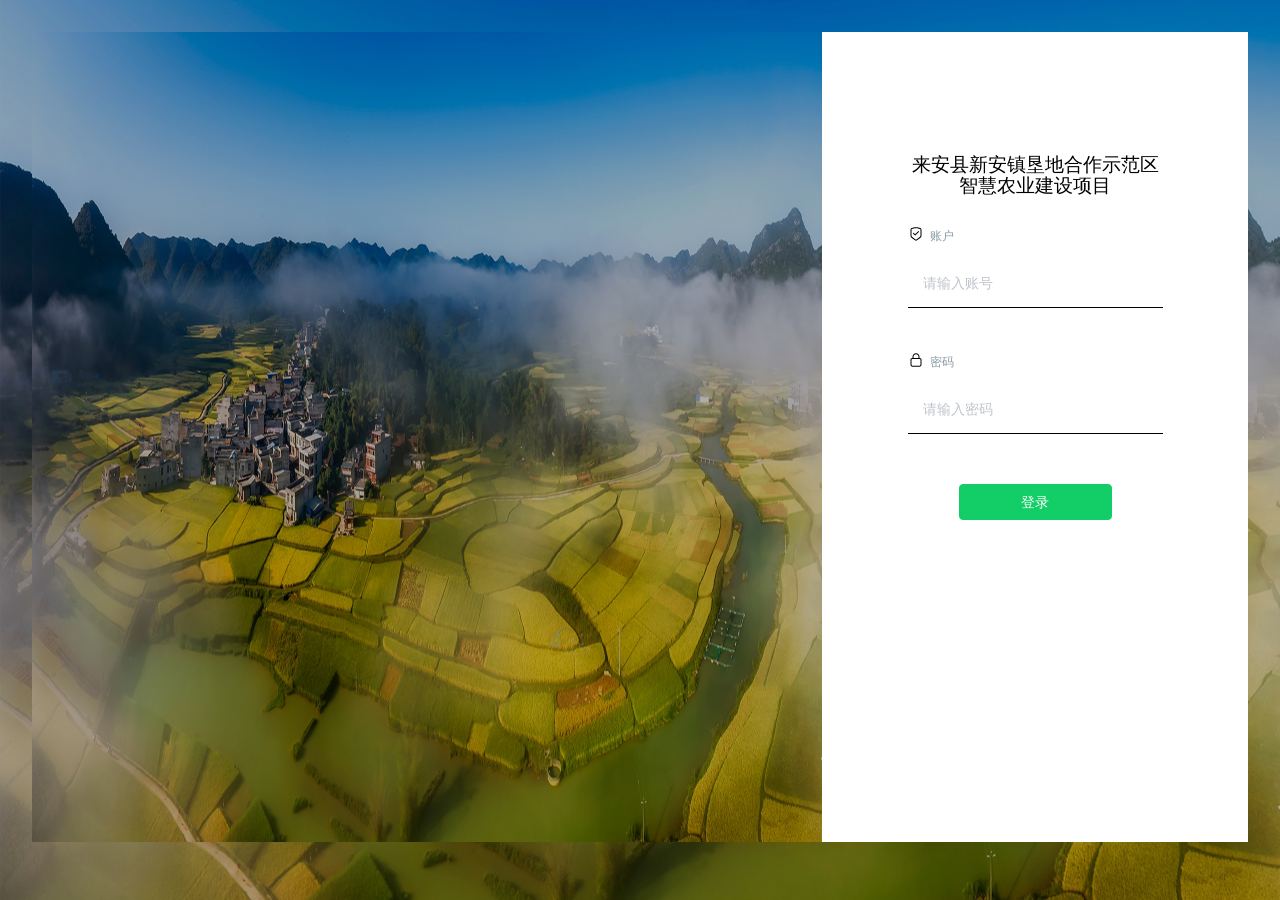
<file: test/index.html>
<!DOCTYPE html><html><head><meta charset=utf-8><meta http-equiv=X-UA-Compatible content="IE=edge,chrome=1"><meta name=renderer content=webkit><meta name=viewport content="width=device-width,initial-scale=1,maximum-scale=1,user-scalable=no"><link rel=icon href=/test/favicon.ico><title>垦地合作示范区智慧农业项目</title><script src=./video/EasyPlayer-lib.min.js></script><link href=/test/static/css/app.cd4d39fe.css rel=preload as=style><link href=/test/static/css/chunk-libs.9b8a415e.css rel=preload as=style><link href=/test/static/js/app.f9b17b63.js rel=preload as=script><link href=/test/static/js/chunk-elementUI.06d9b085.js rel=preload as=script><link href=/test/static/js/chunk-libs.77a09469.js rel=preload as=script><link href=/test/static/css/chunk-libs.9b8a415e.css rel=stylesheet><link href=/test/static/css/app.cd4d39fe.css rel=stylesheet></head><body><div id=app></div><script>(function(c){function e(e){for(var u,h,f=e[0],k=e[1],b=e[2],t=0,r=[];t<f.length;t++)h=f[t],Object.prototype.hasOwnProperty.call(a,h)&&a[h]&&r.push(a[h][0]),a[h]=0;for(u in k)Object.prototype.hasOwnProperty.call(k,u)&&(c[u]=k[u]);o&&o(e);while(r.length)r.shift()();return d.push.apply(d,b||[]),n()}function n(){for(var c,e=0;e<d.length;e++){for(var n=d[e],u=!0,h=1;h<n.length;h++){var f=n[h];0!==a[f]&&(u=!1)}u&&(d.splice(e--,1),c=k(k.s=n[0]))}return c}var u={},h={runtime:0},a={runtime:0},d=[];function f(c){return k.p+"static/js/"+({"chunk-commons":"chunk-commons"}[c]||c)+"."+{"chunk-023b2e94":"eb6630c7","chunk-049376d6":"c5543548","chunk-2d230fe7":"289e51b0","chunk-3d326c5a":"cd938d20","chunk-61d33022":"5f24f695","chunk-643834d8":"515d69b0","chunk-6ffed6af":"a52b4ba0","chunk-83872596":"7d780360","chunk-b8bb12ac":"21d1bf1a","chunk-commons":"e354ccab","chunk-048ec4c2":"de90f55a","chunk-077c4186":"fb24a661","chunk-0f169e9d":"ffa2b0a2","chunk-10b01240":"452c1926","chunk-1251c812":"1680f7b5","chunk-1519d34f":"44e38569","chunk-1e03de5e":"6d46438d","chunk-2261b06e":"043c8dbb","chunk-2c8b2f15":"b56e0c9b","chunk-30bf4d5a":"3c44e269","chunk-30f757da":"e6f81c2d","chunk-4cbd3781":"35544628","chunk-4f392da4":"36172350","chunk-500fdab4":"5a45b972","chunk-5448fb91":"19be56bf","chunk-56f30ac4":"a77213ed","chunk-07d42ae6":"5d4dda29","chunk-624edace":"0109e5ac","chunk-727de468":"dc54bbc3","chunk-7a812c49":"293a8ea6","chunk-8411f25c":"0ad37f82","chunk-87217816":"1e6ad96a","chunk-8b71b204":"49b688f2","chunk-958f05d8":"64f7d054","chunk-97be409c":"32691641","chunk-0b987d32":"63c12570","chunk-dc0db3b4":"14a786e6","chunk-fbb1ff58":"9b815380","chunk-b31ee3cc":"e37a8f07","chunk-7bbd2b64":"f73d8605","chunk-bfe6d038":"e8cec5fb","chunk-ce0ae100":"8cb8cd4f","chunk-33fbbc42":"15fd2051","chunk-2d0b30f4":"b9e71e4b","chunk-2d0b6598":"110d4af1","chunk-2d210b84":"a1da073a","chunk-453aa4a0":"9559a194","chunk-d55a68ea":"e0929cf0","chunk-e0de5da6":"f9e015a9","chunk-1e93ce64":"2157ec40","chunk-e3d9f73e":"8212e012","chunk-fdee2e1e":"7755122a","chunk-caefd2e8":"d3306314","chunk-1abaa54f":"df234ce1","chunk-698f0b8c":"e918ad91","chunk-a11e431a":"78708cc2","chunk-f3936406":"96a5f080","chunk-f9e8b74e":"19ecb9b6","chunk-3c2eca50":"0e0c175d","chunk-414c6c54":"95d229f7","chunk-0946e633":"fbcad98e","chunk-595e905b":"05b3a709","chunk-0b180700":"f8d29862","chunk-2dd6540e":"7cb25400","chunk-4bba702e":"c074defc","chunk-2133cd4f":"8337f116"}[c]+".js"}function k(e){if(u[e])return u[e].exports;var n=u[e]={i:e,l:!1,exports:{}};return c[e].call(n.exports,n,n.exports,k),n.l=!0,n.exports}k.e=function(c){var e=[],n={"chunk-023b2e94":1,"chunk-049376d6":1,"chunk-3d326c5a":1,"chunk-61d33022":1,"chunk-643834d8":1,"chunk-6ffed6af":1,"chunk-83872596":1,"chunk-b8bb12ac":1,"chunk-commons":1,"chunk-048ec4c2":1,"chunk-077c4186":1,"chunk-0f169e9d":1,"chunk-10b01240":1,"chunk-1251c812":1,"chunk-1519d34f":1,"chunk-1e03de5e":1,"chunk-2261b06e":1,"chunk-2c8b2f15":1,"chunk-30bf4d5a":1,"chunk-30f757da":1,"chunk-4cbd3781":1,"chunk-4f392da4":1,"chunk-500fdab4":1,"chunk-5448fb91":1,"chunk-07d42ae6":1,"chunk-624edace":1,"chunk-727de468":1,"chunk-7a812c49":1,"chunk-8411f25c":1,"chunk-87217816":1,"chunk-8b71b204":1,"chunk-958f05d8":1,"chunk-0b987d32":1,"chunk-dc0db3b4":1,"chunk-fbb1ff58":1,"chunk-7bbd2b64":1,"chunk-bfe6d038":1,"chunk-453aa4a0":1,"chunk-d55a68ea":1,"chunk-1e93ce64":1,"chunk-e3d9f73e":1,"chunk-fdee2e1e":1,"chunk-caefd2e8":1,"chunk-1abaa54f":1,"chunk-698f0b8c":1,"chunk-a11e431a":1,"chunk-f3936406":1,"chunk-f9e8b74e":1,"chunk-3c2eca50":1,"chunk-414c6c54":1,"chunk-0946e633":1,"chunk-595e905b":1,"chunk-0b180700":1,"chunk-2dd6540e":1};h[c]?e.push(h[c]):0!==h[c]&&n[c]&&e.push(h[c]=new Promise((function(e,n){for(var u="static/css/"+({"chunk-commons":"chunk-commons"}[c]||c)+"."+{"chunk-023b2e94":"b1dd7a76","chunk-049376d6":"21a94d65","chunk-2d230fe7":"31d6cfe0","chunk-3d326c5a":"013aea83","chunk-61d33022":"f4611f47","chunk-643834d8":"197cdc1e","chunk-6ffed6af":"2fff7b47","chunk-83872596":"e1aedab0","chunk-b8bb12ac":"79624740","chunk-commons":"a46ae66b","chunk-048ec4c2":"4c078e66","chunk-077c4186":"d73ff936","chunk-0f169e9d":"c1247b6c","chunk-10b01240":"5c49d757","chunk-1251c812":"bfa2e2a6","chunk-1519d34f":"e415186f","chunk-1e03de5e":"1d40e916","chunk-2261b06e":"fc8dabe8","chunk-2c8b2f15":"4fa46141","chunk-30bf4d5a":"0c82b0c2","chunk-30f757da":"ecc52960","chunk-4cbd3781":"2e3bf14b","chunk-4f392da4":"86063212","chunk-500fdab4":"71beb653","chunk-5448fb91":"53ae3cd0","chunk-56f30ac4":"31d6cfe0","chunk-07d42ae6":"6f16a4d8","chunk-624edace":"c5ec04ee","chunk-727de468":"82cc285e","chunk-7a812c49":"b0e5c244","chunk-8411f25c":"e411cfdb","chunk-87217816":"0f3e04f2","chunk-8b71b204":"ceb35557","chunk-958f05d8":"e7c24e59","chunk-97be409c":"31d6cfe0","chunk-0b987d32":"be41de4c","chunk-dc0db3b4":"05a2b9ee","chunk-fbb1ff58":"7646eb4d","chunk-b31ee3cc":"31d6cfe0","chunk-7bbd2b64":"b191d7b3","chunk-bfe6d038":"e8283049","chunk-ce0ae100":"31d6cfe0","chunk-33fbbc42":"31d6cfe0","chunk-2d0b30f4":"31d6cfe0","chunk-2d0b6598":"31d6cfe0","chunk-2d210b84":"31d6cfe0","chunk-453aa4a0":"a996ef6f","chunk-d55a68ea":"59e2aff6","chunk-e0de5da6":"31d6cfe0","chunk-1e93ce64":"d51573c9","chunk-e3d9f73e":"859f4391","chunk-fdee2e1e":"0b2556a2","chunk-caefd2e8":"22e8756e","chunk-1abaa54f":"38de9fec","chunk-698f0b8c":"e39b20a3","chunk-a11e431a":"20452b41","chunk-f3936406":"446b32a9","chunk-f9e8b74e":"fb5ea000","chunk-3c2eca50":"82abdb49","chunk-414c6c54":"65884933","chunk-0946e633":"2e60f11a","chunk-595e905b":"e365281a","chunk-0b180700":"ddaba303","chunk-2dd6540e":"e6375fbf","chunk-4bba702e":"31d6cfe0","chunk-2133cd4f":"31d6cfe0"}[c]+".css",a=k.p+u,d=document.getElementsByTagName("link"),f=0;f<d.length;f++){var b=d[f],t=b.getAttribute("data-href")||b.getAttribute("href");if("stylesheet"===b.rel&&(t===u||t===a))return e()}var r=document.getElementsByTagName("style");for(f=0;f<r.length;f++){b=r[f],t=b.getAttribute("data-href");if(t===u||t===a)return e()}var o=document.createElement("link");o.rel="stylesheet",o.type="text/css",o.onload=e,o.onerror=function(e){var u=e&&e.target&&e.target.src||a,d=new Error("Loading CSS chunk "+c+" failed.\n("+u+")");d.code="CSS_CHUNK_LOAD_FAILED",d.request=u,delete h[c],o.parentNode.removeChild(o),n(d)},o.href=a;var i=document.getElementsByTagName("head")[0];i.appendChild(o)})).then((function(){h[c]=0})));var u=a[c];if(0!==u)if(u)e.push(u[2]);else{var d=new Promise((function(e,n){u=a[c]=[e,n]}));e.push(u[2]=d);var b,t=document.createElement("script");t.charset="utf-8",t.timeout=120,k.nc&&t.setAttribute("nonce",k.nc),t.src=f(c);var r=new Error;b=function(e){t.onerror=t.onload=null,clearTimeout(o);var n=a[c];if(0!==n){if(n){var u=e&&("load"===e.type?"missing":e.type),h=e&&e.target&&e.target.src;r.message="Loading chunk "+c+" failed.\n("+u+": "+h+")",r.name="ChunkLoadError",r.type=u,r.request=h,n[1](r)}a[c]=void 0}};var o=setTimeout((function(){b({type:"timeout",target:t})}),12e4);t.onerror=t.onload=b,document.head.appendChild(t)}return Promise.all(e)},k.m=c,k.c=u,k.d=function(c,e,n){k.o(c,e)||Object.defineProperty(c,e,{enumerable:!0,get:n})},k.r=function(c){"undefined"!==typeof Symbol&&Symbol.toStringTag&&Object.defineProperty(c,Symbol.toStringTag,{value:"Module"}),Object.defineProperty(c,"__esModule",{value:!0})},k.t=function(c,e){if(1&e&&(c=k(c)),8&e)return c;if(4&e&&"object"===typeof c&&c&&c.__esModule)return c;var n=Object.create(null);if(k.r(n),Object.defineProperty(n,"default",{enumerable:!0,value:c}),2&e&&"string"!=typeof c)for(var u in c)k.d(n,u,function(e){return c[e]}.bind(null,u));return n},k.n=function(c){var e=c&&c.__esModule?function(){return c["default"]}:function(){return c};return k.d(e,"a",e),e},k.o=function(c,e){return Object.prototype.hasOwnProperty.call(c,e)},k.p="/test/",k.oe=function(c){throw console.error(c),c};var b=window["webpackJsonp"]=window["webpackJsonp"]||[],t=b.push.bind(b);b.push=e,b=b.slice();for(var r=0;r<b.length;r++)e(b[r]);var o=t;n()})([]);</script><script src=/test/static/js/chunk-elementUI.06d9b085.js></script><script src=/test/static/js/chunk-libs.77a09469.js></script><script src=/test/static/js/app.f9b17b63.js></script></body></html>
</file>
